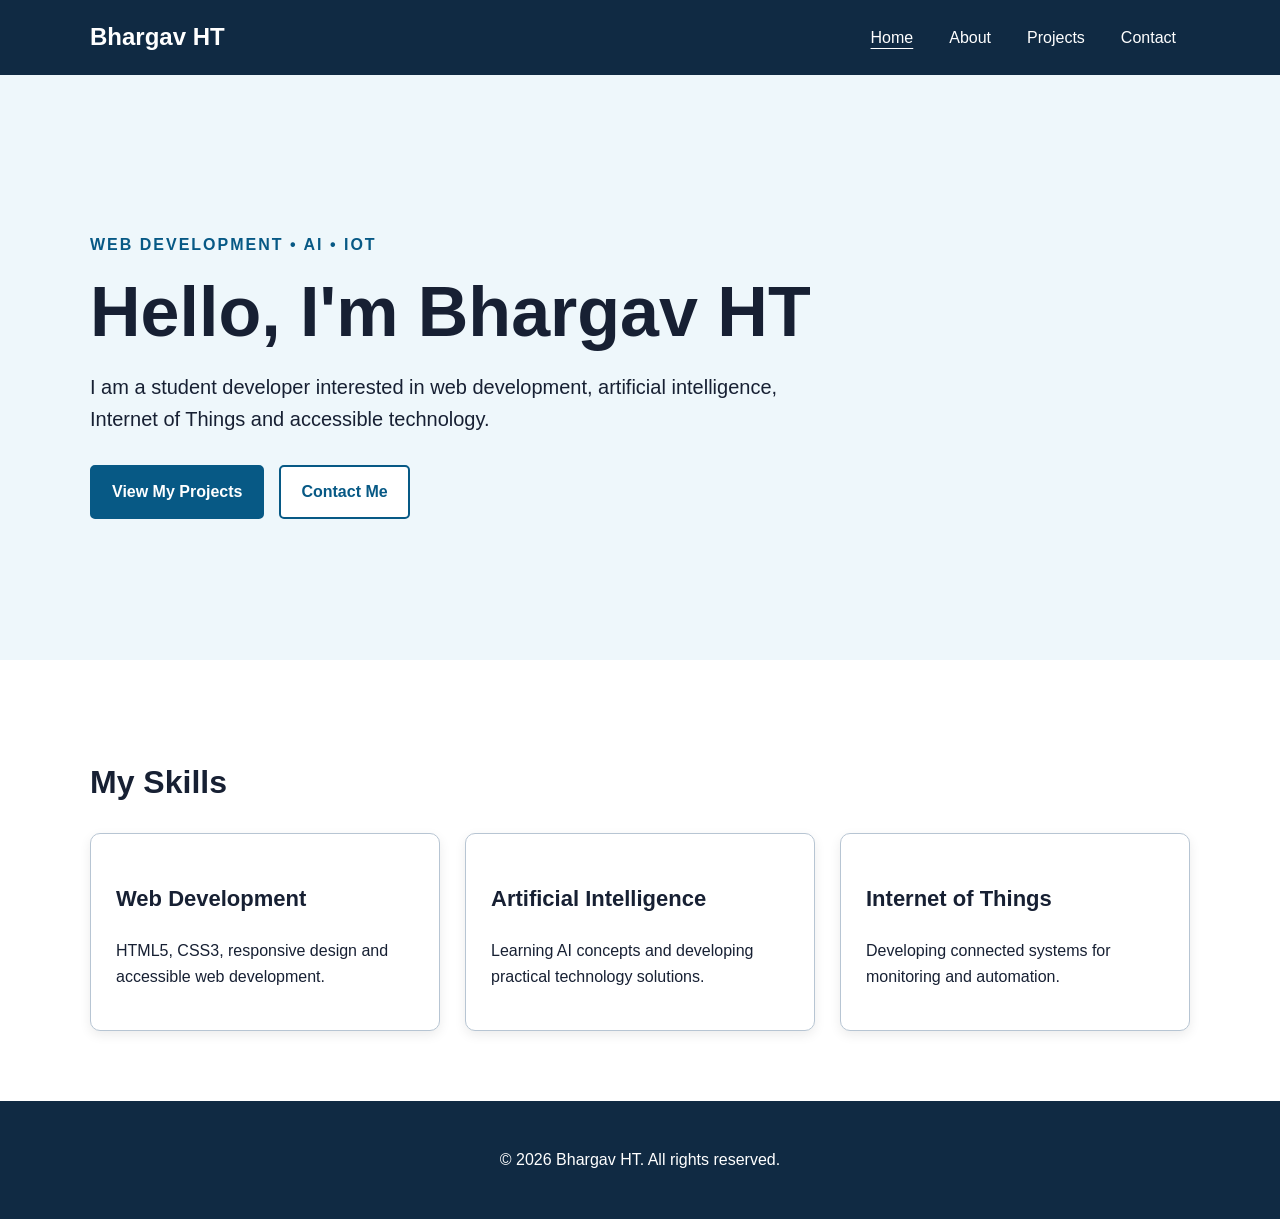
<file: index.html>
<!DOCTYPE html>
<html lang="en">

<head>
    <meta charset="UTF-8">

    <meta name="viewport"
          content="width=device-width, initial-scale=1.0">

    <meta name="description"
          content="Bhargav HT - Personal portfolio showcasing web development, AI, IoT projects and technical skills.">

    <meta name="keywords"
          content="Bhargav HT, portfolio, web development, AI, IoT, software development">

    <meta name="author"
          content="Bhargav HT">

    <meta name="robots"
          content="index, follow">

    <meta property="og:title"
          content="Bhargav HT | Personal Portfolio">

    <meta property="og:description"
          content="Personal portfolio of Bhargav HT">

    <title>Bhargav HT | Portfolio</title>

    <link rel="stylesheet" href="style.css">
</head>

<body>

    <!-- Skip navigation for keyboard and screen-reader users -->
    <a class="skip-link" href="#main-content">
        Skip to main content
    </a>

    <!-- Header -->
    <header class="site-header">

        <div class="container header-container">

            <a href="index.html"
               class="logo"
               aria-label="Bhargav HT home page">
                Bhargav HT
            </a>

            <!-- Main navigation -->
            <nav aria-label="Primary navigation">

                <ul class="nav-list">

                    <li>
                        <a href="index.html"
                           aria-current="page">
                            Home
                        </a>
                    </li>

                    <li>
                        <a href="about.html">
                            About
                        </a>
                    </li>

                    <li>
                        <a href="projects.html">
                            Projects
                        </a>
                    </li>

                    <li>
                        <a href="contact.html">
                            Contact
                        </a>
                    </li>

                </ul>

            </nav>

        </div>

    </header>


    <!-- Main content -->
    <main id="main-content">

        <!-- Hero section -->
        <section class="hero"
                 aria-labelledby="hero-title">

            <div class="container">

                <p class="eyebrow">
                    Web Development • AI • IoT
                </p>

                <h1 id="hero-title">
                    Hello, I'm Bhargav HT
                </h1>

                <p class="hero-text">
                    I am a student developer interested in
                    web development, artificial intelligence,
                    Internet of Things and accessible technology.
                </p>

                <div class="button-group">

                    <a href="projects.html"
                       class="button">
                        View My Projects
                    </a>

                    <a href="contact.html"
                       class="button button-secondary">
                        Contact Me
                    </a>

                </div>

            </div>

        </section>


        <!-- Skills -->
        <section class="section"
                 aria-labelledby="skills-title">

            <div class="container">

                <h2 id="skills-title">
                    My Skills
                </h2>

                <div class="cards">

                    <article class="card">

                        <h3>
                            Web Development
                        </h3>

                        <p>
                            HTML5, CSS3, responsive design
                            and accessible web development.
                        </p>

                    </article>


                    <article class="card">

                        <h3>
                            Artificial Intelligence
                        </h3>

                        <p>
                            Learning AI concepts and developing
                            practical technology solutions.
                        </p>

                    </article>


                    <article class="card">

                        <h3>
                            Internet of Things
                        </h3>

                        <p>
                            Developing connected systems for
                            monitoring and automation.
                        </p>

                    </article>

                </div>

            </div>

        </section>

    </main>


    <!-- Footer -->
    <footer class="site-footer">

        <div class="container">

            <p>
                &copy; 2026 Bhargav HT.
                All rights reserved.
            </p>

        </div>

    </footer>

</body>

</html>
</file>
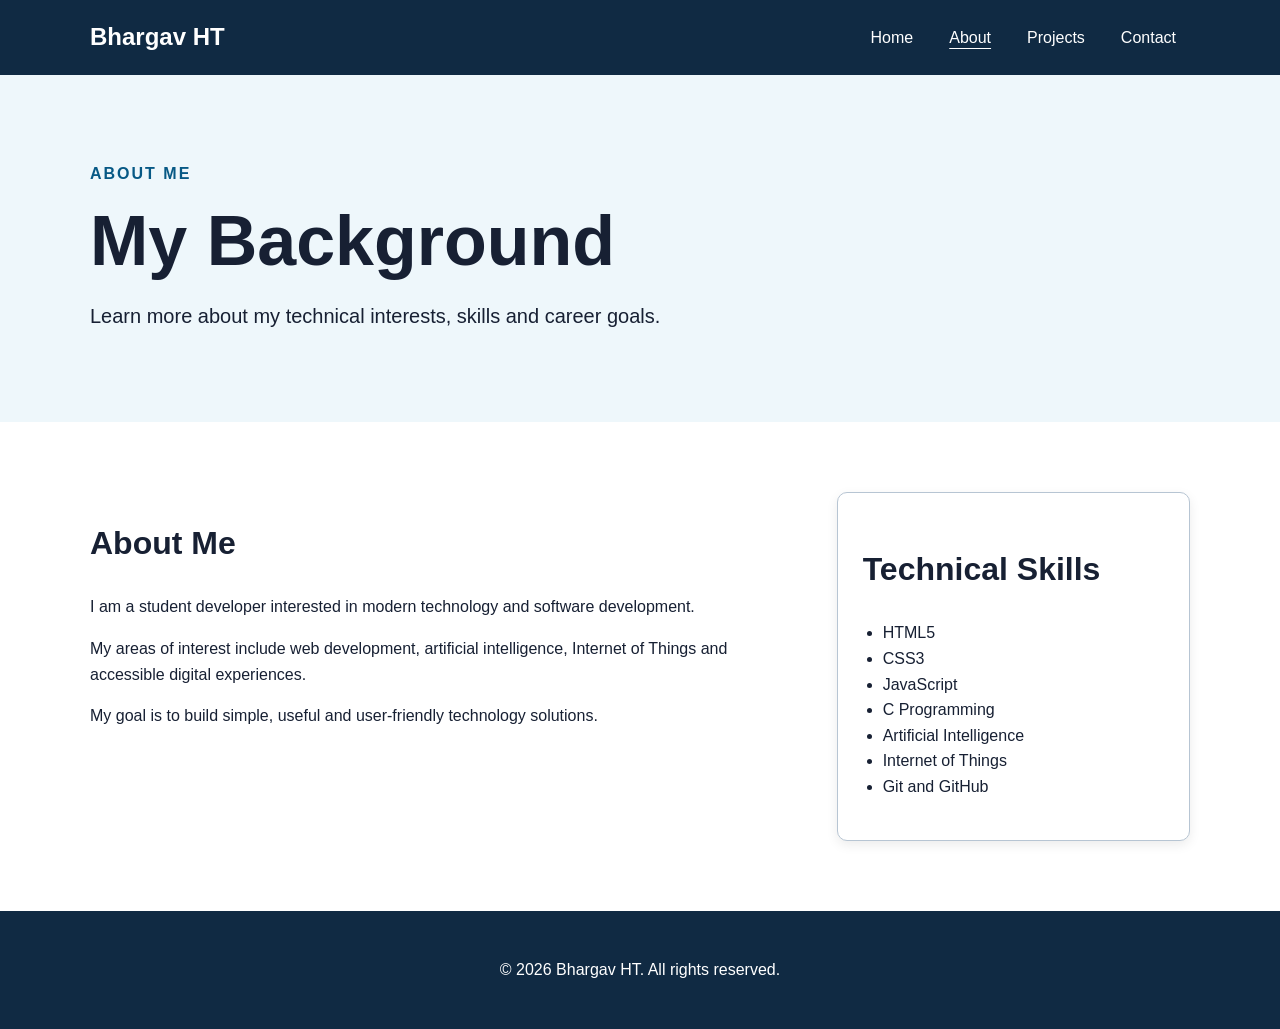
<file: about.html>
<!DOCTYPE html>
<html lang="en">

<head>

    <meta charset="UTF-8">

    <meta name="viewport"
          content="width=device-width, initial-scale=1.0">

    <meta name="description"
          content="Learn more about Bhargav HT, his skills, interests and career goals.">

    <meta name="author"
          content="Bhargav HT">

    <meta name="robots"
          content="index, follow">

    <title>About | Bhargav HT</title>

    <link rel="stylesheet" href="style.css">

</head>

<body>

    <a class="skip-link" href="#main-content">
        Skip to main content
    </a>


    <header class="site-header">

        <div class="container header-container">

            <a href="index.html"
               class="logo"
               aria-label="Bhargav HT home page">
                Bhargav HT
            </a>

            <nav aria-label="Primary navigation">

                <ul class="nav-list">

                    <li>
                        <a href="index.html">
                            Home
                        </a>
                    </li>

                    <li>
                        <a href="about.html"
                           aria-current="page">
                            About
                        </a>
                    </li>

                    <li>
                        <a href="projects.html">
                            Projects
                        </a>
                    </li>

                    <li>
                        <a href="contact.html">
                            Contact
                        </a>
                    </li>

                </ul>

            </nav>

        </div>

    </header>


    <main id="main-content">

        <section class="page-header"
                 aria-labelledby="page-title">

            <div class="container">

                <p class="eyebrow">
                    About Me
                </p>

                <h1 id="page-title">
                    My Background
                </h1>

                <p class="hero-text">
                    Learn more about my technical interests,
                    skills and career goals.
                </p>

            </div>

        </section>


        <section class="section">

            <div class="container two-column">

                <article>

                    <h2>
                        About Me
                    </h2>

                    <p>
                        I am a student developer interested
                        in modern technology and software
                        development.
                    </p>

                    <p>
                        My areas of interest include web
                        development, artificial intelligence,
                        Internet of Things and accessible
                        digital experiences.
                    </p>

                    <p>
                        My goal is to build simple, useful
                        and user-friendly technology solutions.
                    </p>

                </article>


                <aside class="card"
                       aria-labelledby="skills-heading">

                    <h2 id="skills-heading">
                        Technical Skills
                    </h2>

                    <ul class="skill-list">

                        <li>HTML5</li>
                        <li>CSS3</li>
                        <li>JavaScript</li>
                        <li>C Programming</li>
                        <li>Artificial Intelligence</li>
                        <li>Internet of Things</li>
                        <li>Git and GitHub</li>

                    </ul>

                </aside>

            </div>

        </section>

    </main>


    <footer class="site-footer">

        <div class="container">

            <p>
                &copy; 2026 Bhargav HT.
                All rights reserved.
            </p>

        </div>

    </footer>

</body>

</html>
</file>
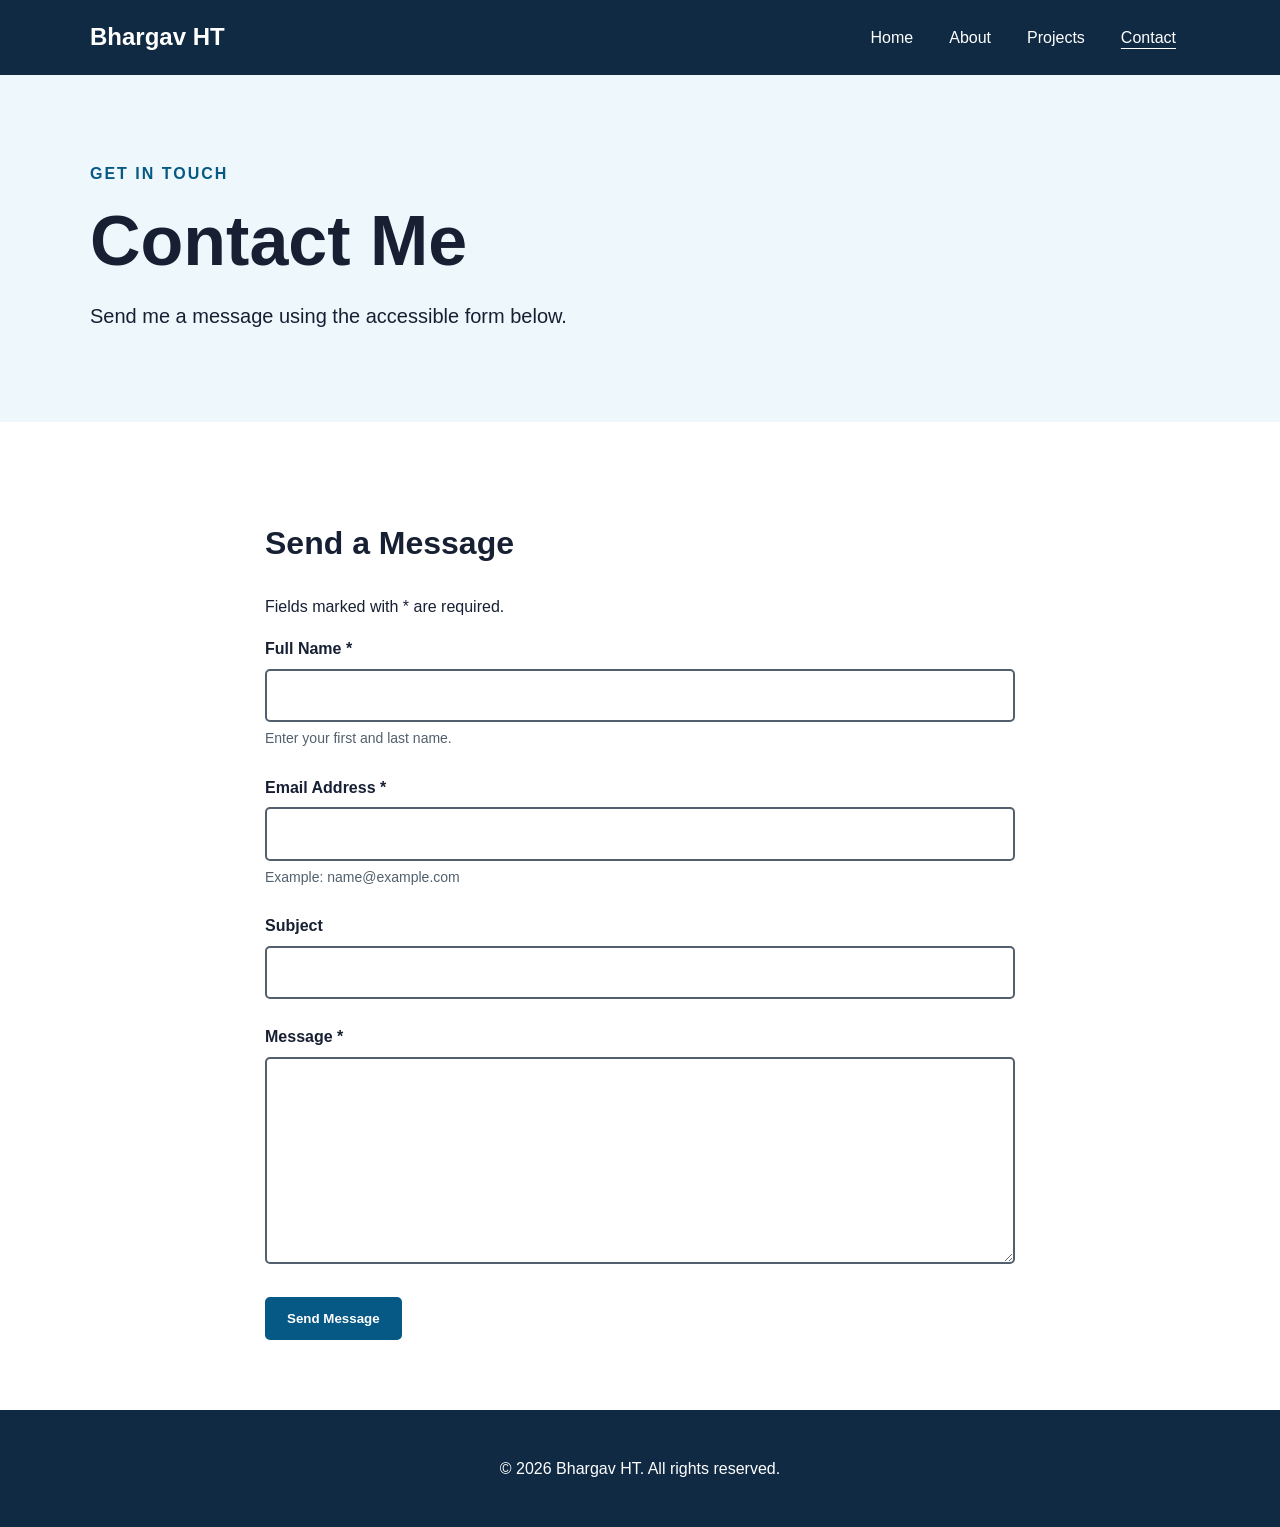
<file: contact.html>
<!DOCTYPE html>
<html lang="en">

<head>

    <meta charset="UTF-8">

    <meta name="viewport"
          content="width=device-width, initial-scale=1.0">

    <meta name="description"
          content="Contact Bhargav HT through an accessible contact form.">

    <meta name="author"
          content="Bhargav HT">

    <meta name="robots"
          content="index, follow">

    <title>Contact | Bhargav HT</title>

    <link rel="stylesheet" href="style.css">

</head>

<body>

    <a class="skip-link" href="#main-content">
        Skip to main content
    </a>


    <header class="site-header">

        <div class="container header-container">

            <a href="index.html"
               class="logo"
               aria-label="Bhargav HT home page">
                Bhargav HT
            </a>


            <nav aria-label="Primary navigation">

                <ul class="nav-list">

                    <li>
                        <a href="index.html">
                            Home
                        </a>
                    </li>

                    <li>
                        <a href="about.html">
                            About
                        </a>
                    </li>

                    <li>
                        <a href="projects.html">
                            Projects
                        </a>
                    </li>

                    <li>
                        <a href="contact.html"
                           aria-current="page">
                            Contact
                        </a>
                    </li>

                </ul>

            </nav>

        </div>

    </header>


    <main id="main-content">

        <section class="page-header"
                 aria-labelledby="page-title">

            <div class="container">

                <p class="eyebrow">
                    Get In Touch
                </p>

                <h1 id="page-title">
                    Contact Me
                </h1>

                <p class="hero-text">
                    Send me a message using the accessible form below.
                </p>

            </div>

        </section>


        <section class="section">

            <div class="container form-container">

                <form action="#"
                      method="post"
                      aria-labelledby="form-title">

                    <h2 id="form-title">
                        Send a Message
                    </h2>

                    <p id="required-note">
                        Fields marked with
                        <span aria-hidden="true">*</span>
                        are required.
                    </p>


                    <!-- Name -->

                    <div class="form-group">

                        <label for="name">
                            Full Name
                            <span aria-hidden="true">*</span>
                        </label>

                        <input
                            type="text"
                            id="name"
                            name="name"
                            autocomplete="name"
                            required
                            aria-required="true"
                            aria-describedby="name-help">

                        <p id="name-help"
                           class="help-text">
                            Enter your first and last name.
                        </p>

                    </div>


                    <!-- Email -->

                    <div class="form-group">

                        <label for="email">
                            Email Address
                            <span aria-hidden="true">*</span>
                        </label>

                        <input
                            type="email"
                            id="email"
                            name="email"
                            autocomplete="email"
                            inputmode="email"
                            required
                            aria-required="true"
                            aria-describedby="email-help">

                        <p id="email-help"
                           class="help-text">
                            Example: name@example.com
                        </p>

                    </div>


                    <!-- Subject -->

                    <div class="form-group">

                        <label for="subject">
                            Subject
                        </label>

                        <input
                            type="text"
                            id="subject"
                            name="subject">

                    </div>


                    <!-- Message -->

                    <div class="form-group">

                        <label for="message">
                            Message
                            <span aria-hidden="true">*</span>
                        </label>

                        <textarea
                            id="message"
                            name="message"
                            rows="7"
                            required
                            aria-required="true"></textarea>

                    </div>


                    <button
                        type="submit"
                        class="button">
                        Send Message
                    </button>

                </form>

            </div>

        </section>

    </main>


    <footer class="site-footer">

        <div class="container">

            <p>
                &copy; 2026 Bhargav HT.
                All rights reserved.
            </p>

        </div>

    </footer>

</body>

</html>
</file>
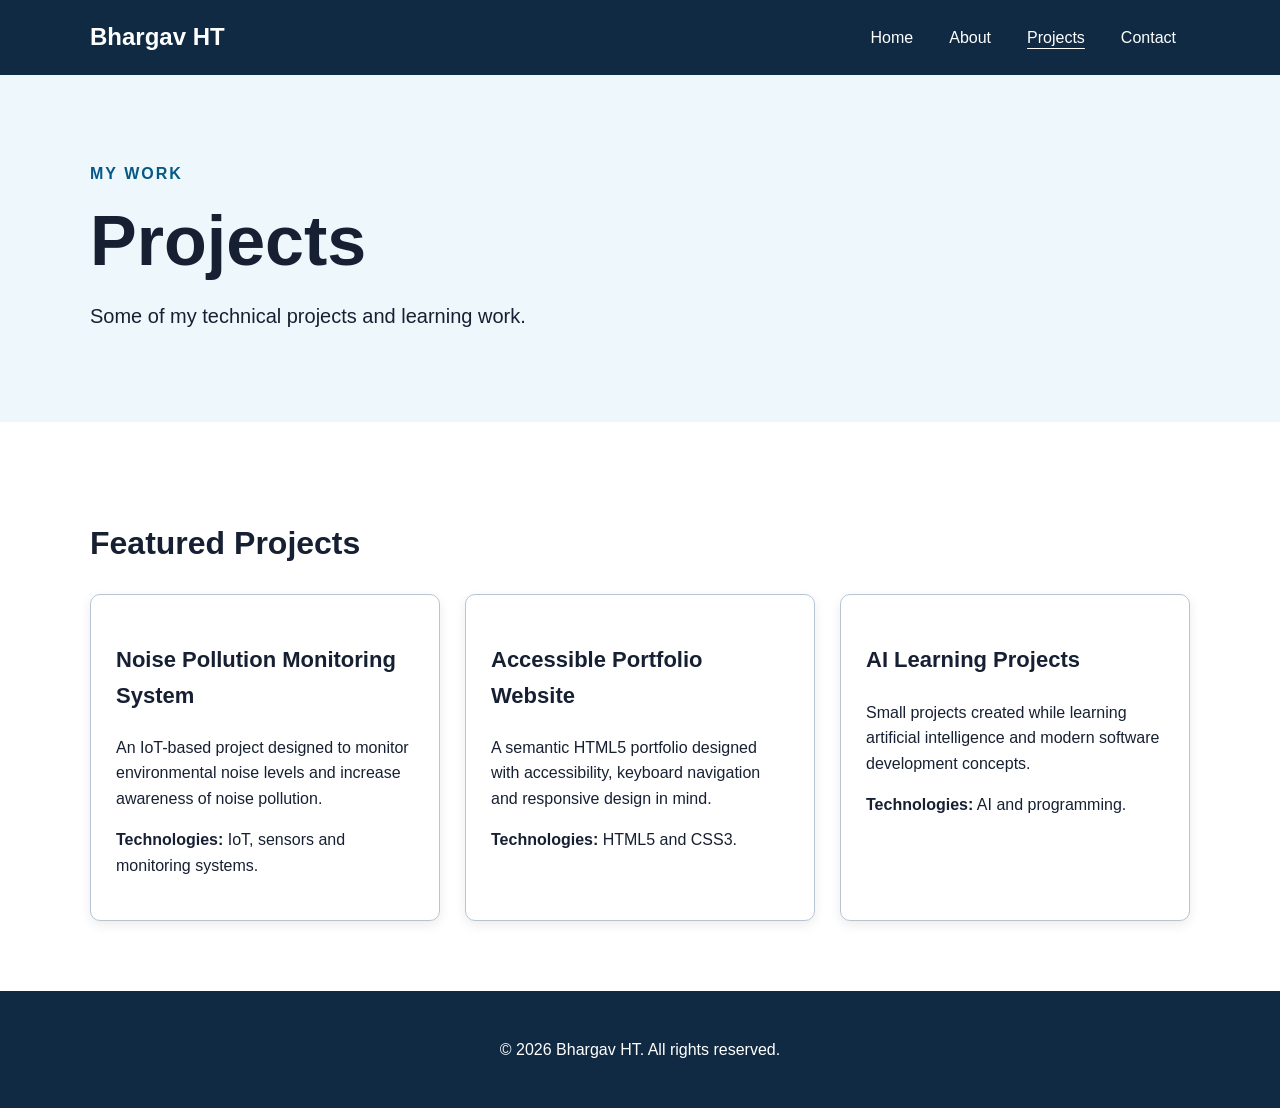
<file: projects.html>
<!DOCTYPE html>
<html lang="en">

<head>

    <meta charset="UTF-8">

    <meta name="viewport"
          content="width=device-width, initial-scale=1.0">

    <meta name="description"
          content="View Bhargav HT's web development, AI and IoT projects.">

    <meta name="author"
          content="Bhargav HT">

    <meta name="robots"
          content="index, follow">

    <title>Projects | Bhargav HT</title>

    <link rel="stylesheet" href="style.css">

</head>

<body>

    <a class="skip-link" href="#main-content">
        Skip to main content
    </a>


    <header class="site-header">

        <div class="container header-container">

            <a href="index.html"
               class="logo"
               aria-label="Bhargav HT home page">
                Bhargav HT
            </a>

            <nav aria-label="Primary navigation">

                <ul class="nav-list">

                    <li>
                        <a href="index.html">
                            Home
                        </a>
                    </li>

                    <li>
                        <a href="about.html">
                            About
                        </a>
                    </li>

                    <li>
                        <a href="projects.html"
                           aria-current="page">
                            Projects
                        </a>
                    </li>

                    <li>
                        <a href="contact.html">
                            Contact
                        </a>
                    </li>

                </ul>

            </nav>

        </div>

    </header>


    <main id="main-content">

        <section class="page-header"
                 aria-labelledby="page-title">

            <div class="container">

                <p class="eyebrow">
                    My Work
                </p>

                <h1 id="page-title">
                    Projects
                </h1>

                <p class="hero-text">
                    Some of my technical projects and learning work.
                </p>

            </div>

        </section>


        <section class="section"
                 aria-labelledby="project-title">

            <div class="container">

                <h2 id="project-title">
                    Featured Projects
                </h2>


                <div class="cards">

                    <article class="card">

                        <h3>
                            Noise Pollution Monitoring System
                        </h3>

                        <p>
                            An IoT-based project designed to
                            monitor environmental noise levels
                            and increase awareness of noise pollution.
                        </p>

                        <p>
                            <strong>Technologies:</strong>
                            IoT, sensors and monitoring systems.
                        </p>

                    </article>


                    <article class="card">

                        <h3>
                            Accessible Portfolio Website
                        </h3>

                        <p>
                            A semantic HTML5 portfolio designed
                            with accessibility, keyboard navigation
                            and responsive design in mind.
                        </p>

                        <p>
                            <strong>Technologies:</strong>
                            HTML5 and CSS3.
                        </p>

                    </article>


                    <article class="card">

                        <h3>
                            AI Learning Projects
                        </h3>

                        <p>
                            Small projects created while learning
                            artificial intelligence and modern
                            software development concepts.
                        </p>

                        <p>
                            <strong>Technologies:</strong>
                            AI and programming.
                        </p>

                    </article>

                </div>

            </div>

        </section>

    </main>


    <footer class="site-footer">

        <div class="container">

            <p>
                &copy; 2026 Bhargav HT.
                All rights reserved.
            </p>

        </div>

    </footer>

</body>

</html>
</file>
<file: style.css>
/* ==============================
   GLOBAL STYLES
============================== */

* {
    box-sizing: border-box;
}

html {
    scroll-behavior: smooth;
}

body {
    margin: 0;
    font-family:
        Arial,
        Helvetica,
        sans-serif;

    line-height: 1.6;
    color: #172033;
    background: #ffffff;
}


/* ==============================
   CONTAINER
============================== */

.container {
    width: 92%;
    max-width: 1100px;
    margin: auto;
}


/* ==============================
   SKIP LINK
============================== */

.skip-link {
    position: absolute;
    left: 10px;
    top: -100px;

    background: #000000;
    color: #ffffff;

    padding: 12px 16px;

    z-index: 1000;
}

.skip-link:focus {
    top: 10px;
}


/* ==============================
   HEADER
============================== */

.site-header {
    background: #102a43;
    color: #ffffff;
}

.header-container {
    min-height: 75px;

    display: flex;
    align-items: center;
    justify-content: space-between;

    gap: 30px;
}


.logo {
    color: #ffffff;
    text-decoration: none;

    font-size: 24px;
    font-weight: bold;
}


/* ==============================
   NAVIGATION
============================== */

.nav-list {
    display: flex;

    gap: 8px;

    list-style: none;

    margin: 0;
    padding: 0;
}

.nav-list a {
    color: #ffffff;

    text-decoration: none;

    padding: 10px 14px;

    border-radius: 5px;
}

.nav-list a:hover {
    background: #ffffff;
    color: #102a43;
}

.nav-list a:focus-visible {
    outline: 3px solid #ffbf00;
    outline-offset: 3px;
}

.nav-list a[aria-current="page"] {
    text-decoration: underline;
    text-underline-offset: 5px;
}


/* ==============================
   HERO
============================== */

.hero {
    min-height: 65vh;

    display: flex;
    align-items: center;

    background: #eef7fb;

    padding: 80px 0;
}


.eyebrow {
    color: #075985;

    font-weight: bold;

    text-transform: uppercase;

    letter-spacing: 2px;
}


h1 {
    font-size: clamp(40px, 7vw, 70px);

    line-height: 1.1;

    margin: 10px 0 20px;
}


h2 {
    font-size: 32px;

    margin-bottom: 25px;
}


h3 {
    font-size: 22px;
}


.hero-text {
    max-width: 700px;

    font-size: 20px;
}


/* ==============================
   BUTTONS
============================== */

.button-group {
    display: flex;

    flex-wrap: wrap;

    gap: 15px;

    margin-top: 30px;
}


.button {
    display: inline-block;

    background: #075985;

    color: #ffffff;

    border: 2px solid #075985;

    padding: 12px 20px;

    border-radius: 5px;

    font-weight: bold;

    text-decoration: none;

    cursor: pointer;
}


.button:hover {
    background: #043f52;
}


.button-secondary {
    background: #ffffff;

    color: #075985;
}


.button:focus-visible {
    outline: 3px solid #ffbf00;

    outline-offset: 3px;
}


/* ==============================
   SECTIONS
============================== */

.section {
    padding: 70px 0;
}


.page-header {
    background: #eef7fb;

    padding: 70px 0;
}


/* ==============================
   CARDS
============================== */

.cards {
    display: grid;

    grid-template-columns:
        repeat(3, 1fr);

    gap: 25px;
}


.card {
    border: 1px solid #b7c5d3;

    border-radius: 10px;

    padding: 25px;

    background: #ffffff;

    box-shadow:
        0 4px 12px
        rgba(0, 0, 0, 0.08);
}


/* ==============================
   TWO COLUMN
============================== */

.two-column {
    display: grid;

    grid-template-columns:
        2fr 1fr;

    gap: 40px;
}


/* ==============================
   SKILLS
============================== */

.skill-list {
    padding-left: 20px;
}


/* ==============================
   FORM
============================== */

.form-container {
    max-width: 750px;
}


.form-group {
    margin-bottom: 25px;
}


label {
    display: block;

    font-weight: bold;

    margin-bottom: 7px;
}


input,
textarea {
    width: 100%;

    padding: 12px;

    border: 2px solid #52606d;

    border-radius: 5px;

    font: inherit;

    color: #172033;

    background: #ffffff;
}


textarea {
    resize: vertical;
}


input:focus,
textarea:focus {
    outline: 3px solid #ffbf00;

    outline-offset: 2px;

    border-color: #075985;
}


.help-text {
    font-size: 14px;

    color: #52606d;

    margin-top: 5px;
}


/* ==============================
   FOOTER
============================== */

.site-footer {
    background: #102a43;

    color: #ffffff;

    padding: 30px 0;

    text-align: center;
}


/* ==============================
   RESPONSIVE DESIGN
============================== */

@media (max-width: 750px) {

    .header-container {
        flex-direction: column;

        align-items: flex-start;

        padding: 20px 0;
    }


    .nav-list {
        flex-wrap: wrap;
    }


    .cards {
        grid-template-columns: 1fr;
    }


    .two-column {
        grid-template-columns: 1fr;
    }


    .hero {
        min-height: auto;

        padding: 60px 0;
    }

}


/* ==============================
   REDUCED MOTION
============================== */

@media (prefers-reduced-motion: reduce) {

    html {
        scroll-behavior: auto;
    }

}
</file>
